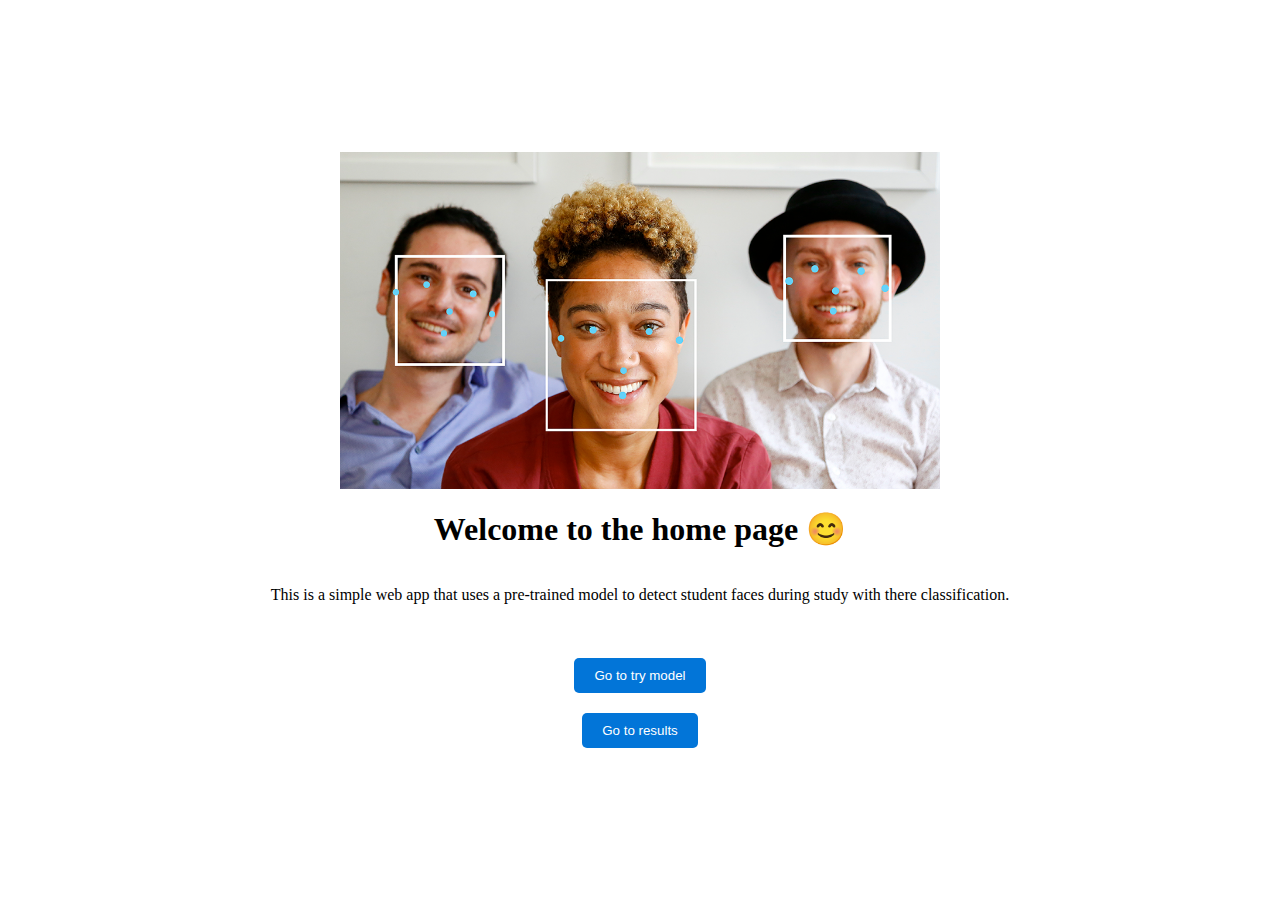
<file: index.html>
<!DOCTYPE html>
<html lang="en">
<head>
    <meta charset="UTF-8">
    <meta name="viewport" content="width=device-width, initial-scale=1.0">
    <title>Home Page</title>
</head>
<body>
    <img src="face_detector.png" alt="face detector" width="600px">
    <h1>Welcome to the home page 😊</h1>
    <p>This is a simple web app that uses a pre-trained model to detect student faces during study with there classification.</p>
    <br>
    <button onclick="window.location.href='page1.html'">Go to try model</button>
    <button onclick="window.location.href='page2.html'">Go to results</button>
</body>
</html>

<style>
    body {
        display: flex;
        flex-direction: column;
        justify-content: center;
        align-items: center;
        height: 100vh;
        margin: 0;
    }
    h1 {
        text-align: center;
    }
    a {
        display: block;
        margin-top: 20px;
        text-align: center;
    }
    button {
        display: block;
        margin-top: 20px;
        text-align: center;
        color: white;
        background-color: #0275d8;
        padding: 10px 20px;
        border: none;
        border-radius: 5px;
        cursor: pointer;

    }
</style>
</file>
